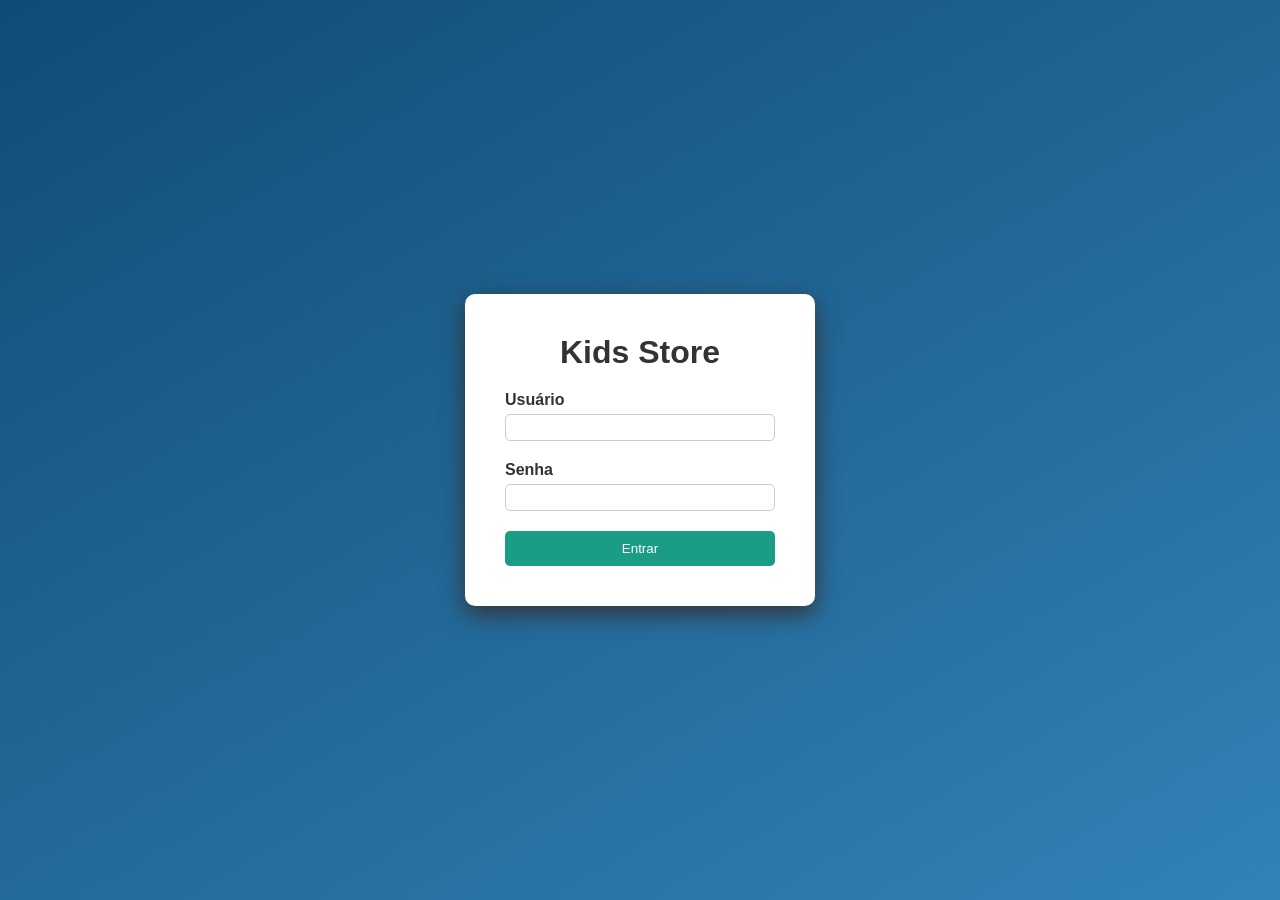
<file: src/main/webapp/index.html>
<!DOCTYPE htm>
<html>
    <head>
        <link rel="stylesheet" href="css/reset.css"/>
        <link rel="stylesheet" href="css/color.css"/>
        <link rel="stylesheet" href="css/login.css"/>
        <title>Sistema de estoque</title>
        <meta http-equiv="Content-Type" content="text/html; charset=UTF-8">
    </head>
    <body>
        <form action="api/login" method="post">
            <div class="container">
                <h1>Kids Store</h1>
                <div>
                    <label>Usuário</label>
                    <input type="text" name="users" class="inputUser"/>
                </div>
                <div>
                    <label>Senha</label>
                    <input type="password" name="passw" class="inputPassword"/>
                    <button type="submit">Entrar</button>
            </div>
                
        </form>
    </body>
</html>
</file>
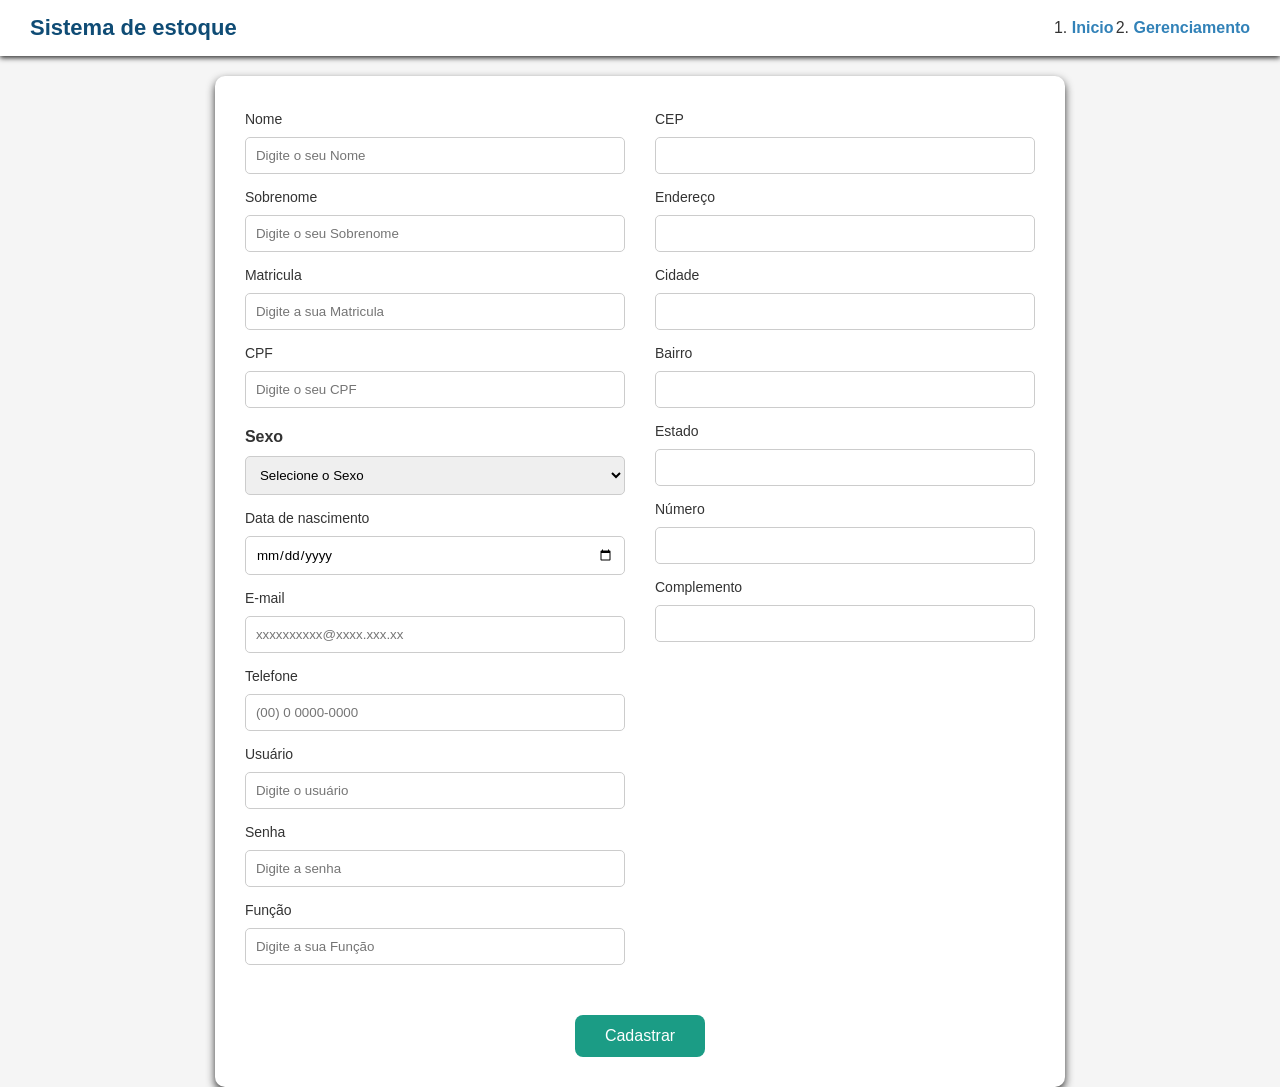
<file: src/main/webapp/pages/cadastro.html>
<!DOCTYPE html>
<!--
Click nbfs://nbhost/SystemFileSystem/Templates/Licenses/license-default.txt to change this license
Click nbfs://nbhost/SystemFileSystem/Templates/JSP_Servlet/Html.html to edit this template
-->
<html>
    <head>
        <link rel="stylesheet" href="../css/reset.css">
        <link rel="stylesheet" href="../css/color.css">
        <link rel="stylesheet" href="../css/cadastro.css">
        <title>Cadastro</title>
        <meta charset="UTF-8">
        <meta name="viewport" content="width=device-width, initial-scale=1.0">
    </head>
    <body>
        <header id="header">
            <h1 id="tituloCadastro"> Sistema de estoque</h1>
            <nav>
                <ul>
                    <li> <a href="#" >Inicio</a></li>
                    <li> <a href="#" >Gerenciamento</a></li>
                </ul>
            </nav>
        </header>
        <main id="main">
            <form action="../cadastro" method="POST">
                <div class="container">
                    <div class="dadosPessoias">
                        <label for="nameFirst">Nome</label>
                        <input type="text" name="nameFirst" id="nameFirst" placeholder="Digite o seu Nome" />
                        <label for="sobrenome">Sobrenome</label>
                        <input type="text" name="sobrenome" id="sobrenome" placeholder="Digite o seu Sobrenome" />
                        <label for="matricula">Matricula</label>
                        <input type="text" name="matricula" id="matricula" placeholder="Digite a sua Matricula" />
                        <label for="cpf">CPF</label>
                        <input type="text" name="cpf" id="cpf" placeholder="Digite o seu CPF" />
                        <p>Sexo</p>
                        <select name="sexo">
                            <option value="">Selecione o Sexo</option>
                            <option value="1">Masculino</option>
                            <option value="2">Feminino</option>
                        </select>
                        <label for="dtaNascimento">Data de nascimento</label>
                        <input type="date" name="dtaNascimento" id="dtaNascimento" />
                        <label for="email">E-mail</label>
                        <input type="email" name="email" id="email" placeholder="xxxxxxxxxx@xxxx.xxx.xx" />
                        <label for="telefone">Telefone</label>
                        <input type="tel" name="telefone" id="telefone" placeholder="(00) 0 0000-0000" />
                        <label for ="usuario">Usuário</label>
                        <input type ="text" name="usuario" id="usuario" placeholder="Digite o usuário" />
                        <label for ="senha">Senha</label>
                        <input type ="password" name="password" id="password" placeholder="Digite a senha" />
                        <label for="funcao">Função</label>
                        <input type="text" name="funcao" id="funcao" placeholder="Digite a sua Função" />
                    </div>
                    <div class="containerEndereco"> 
                        <label for="cep">CEP</label>
                        <input type="text" name="cep" id="cep" onblur="preencherCampo()"/>
                        <label for="endereco">Endereço</label>
                        <input type="text" name="endereco" id="endereco" />
                        <label for="cidade">Cidade</label>
                        <input type="text" name="cidade" id="cidade" />
                        <label for="bairro">Bairro</label>
                        <input type="text" name="bairro" id="bairro" />
                        <label for="estado">Estado</label>
           
                        <input type="text" name="estado" id="estado" />
                        <label for="numero">Número</label>
                        <input type="text" name="numero" id="numero" />
                        <label for="complemento">Complemento</label>
                        <input type="text" name="complemento" id="complemento" />
                </div>
                    <div class="btn">
                        <button type="submit">Cadastrar</button>
                    </div>
                </div>
            </form>
        </main>
        <script src="../js/cep.js"></script>
    </body>
</html>
</file>
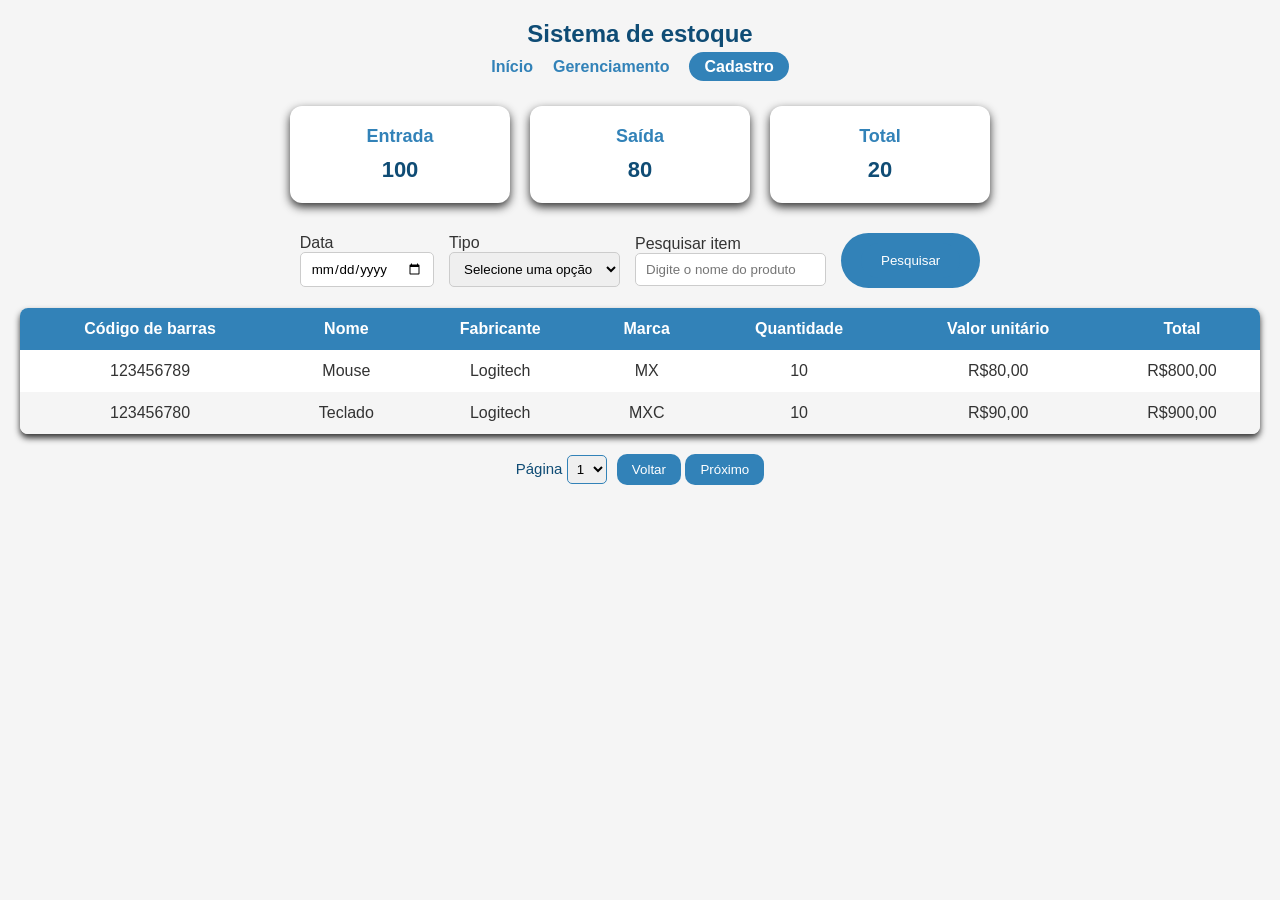
<file: src/main/webapp/pages/projeto.html>
<!DOCTYPE html>
<html>
<head>
    <link rel="stylesheet" href="../css/reset.css" />
    <link rel="stylesheet" href="../css/color.css" />
    <link rel="stylesheet" href="../css/dashboard.css" />
    <title>Dashboard</title>
    <meta charset="UTF-8">
    <meta name="viewport" content="width=device-width, initial-scale=1.0">
</head>
<body>
    <header id="header">
        <h1 id="tituloCadastro">Sistema de estoque</h1>
        <nav id="menu">
            <ul class="menu-lista">
                <li><a href="/pages/dashboard.html">Início</a></li>
                <li><a href="#">Gerenciamento</a></li>
                <li><a href="cadastro.html" class="btn-menu">Cadastro</a></li>
            </ul>
        </nav>
    </header>
    <main>
        <section id="resumoEstoque">
            <div class="card-resumo">
                <h3 class="titulo-card">Entrada</h3>
                <p class="valor-card">100</p>
            </div>

            <div class="card-resumo">
                <h3 class="titulo-card">Saída</h3>
                <p class="valor-card">80</p>
            </div>

            <div class="card-resumo">
                <h3 class="titulo-card">Total</h3>
                <p class="valor-card">20</p>
            </div>
        </section>
        <section id="filtro">
            <div class="grupo-filtro">
                <label for="filtroData">Data</label>
                <input type="date" id="filtroData" class="input-filtro">
            </div>
            <div class="grupo-filtro">
                <label for="tipoMovimentacao">Tipo</label>
                <select id="tipoMovimentacao" class="select-filtro">
                    <option value="">Selecione uma opção</option>
                    <option value="entrada">Entrada</option>
                    <option value="saida">Saída</option>
                </select>
            </div>
            <div class="grupo-filtro pesquisa-nome">
                <label for="pesquisarNome">Pesquisar item</label>
                <input type="text" id="pesquisarNome" class="input-filtro" placeholder="Digite o nome do produto">
            </div>
            <div class="grupo-filtro botao-pesquisa">
                <button id="btnPesquisar" class="btn-pesquisa">Pesquisar</button>
            </div>
        </section>
        <section id="tabelaEstoqueContainer">
            <div class="tabela-wrapper">
                <table id="tabelaEstoque">
                    <thead>
                        <tr>
                            <th>Código de barras</th>
                            <th>Nome</th>
                            <th>Fabricante</th>
                            <th>Marca</th>
                            <th>Quantidade</th>
                            <th>Valor unitário</th>
                            <th>Total</th>
                        </tr>
                    </thead>
                    <tbody id="corpoTabela">
                        <tr class="linha-item">
                            <td>123456789</td>
                            <td>Mouse</td>
                            <td>Logitech</td>
                            <td>MX</td>
                            <td>10</td>
                            <td>R$80,00</td>
                            <td>R$800,00</td>
                        </tr>
                        <tr class="linha-item">
                            <td>123456780</td>
                            <td>Teclado</td>
                            <td>Logitech</td>
                            <td>MXC</td>
                            <td>10</td>
                            <td>R$90,00</td>
                            <td>R$900,00</td>
                        </tr>
                    </tbody>
                </table>
            </div>
        </section>
        <section id="paginacao">
            <div class="controle-paginacao">
                <label for="pagina">Página</label>
                <select id="pagina">
                    <option value="1">1</option>
                    <option value="2">2</option>
                    <option value="3">3</option>
                    <option value="4">4</option>
                </select>
            </div>
            <div class="conteiner-btn">
                <button id="btnVoltar" class="btn-voltar">Voltar</button>
                <button id="btnProximo" class="btn-proximo">Próximo</button>
            </div>
        </section>
    </main>
</body>
</html>
</file>
<file: src/main/webapp/css/color.css>
:root {
    /* Cores principais */
    --primary-dark: #0f4c75;
    --primary-medium: #3282b8;
    --primary-light: #bbe1fa;

    /* Cor de ação (botões / confirmação) */
    --success: #1b9c85;
    --success-hover: #157a6e;

    /* Neutros */
    --white: #ffffff;
    --gray-light: #f5f5f5;
    --gray-medium: #cccccc;
    --gray-dark: #333333;

    /* Sombra */
    --shadow-default: #333333;
}
</file>
<file: src/main/webapp/css/login.css>
body {
    height: 100vh;
    background: linear-gradient(150deg, var(--primary-dark), var(--primary-medium));
    display: flex;
    justify-content: center;
    align-items: center;
}

/*contaier principal*/
.container {
    background-color: var(--white);
    padding: 40px;
    width: 350px;
    box-shadow: 0px 8px 25px var(--shadow-default);
    border-radius: 10px;
}

/* Titulo */
.container h1 {
    text-align: center;
    margin-bottom: 20px;
    color: var(--gray-dark);
}

label {
    display: block;
    margin-bottom: 5px;
    font-weight: bold;
    color: var(--gray-dark);
}

input {
    width: 100%;
    padding: 5px;
    margin-bottom: 20px;
    border-radius: 5px;
    border: 1px solid var(--gray-medium);
    transition: 0.3s; 
    
}

input:focus {
    border-color: var(--primary-medium);
    outline: none; 
    box-shadow: 0 0 5px var(--primary-medium);
}

button {
    width: 100%;
    padding: 10px;
    background-color: var(--success);
    border: none;
    border-radius: 5px;
    color: var(--white);
    
}

button:hover {
    background-color: var(--success-hover);
}
</file>
<file: src/main/webapp/css/cadastro.css>
body {
    background-color: var(--gray-light);
    color: var(--gray-dark);
}

#header {
    display: flex;
    justify-content: space-between;
    align-items: center;
    background-color: var(--white);
    padding: 15px 30px;
    box-shadow: 0 2px 5px var(--shadow-default);
    margin-bottom: 20px;
}

#tituloCadastro {
    font-size: 22px;
    color: var(--primary-dark);
}

nav ul {
    display: flex;
    list-style: nome;
    gap: 20px;
}

nav a {
    text-decoration: none;
    color: var(--primary-medium);
    font-weight: bold;
}

nav a:hover {
    color: var(--primary-dark)
}

main {
    display: flex;
    justify-content: center;
}

.container {
    background-color: var(--white);
    padding: 30px;
    border-radius: 10px;
    box-shadow: 0 4px 8px var(--shadow-default);
    width: 100%;
    max-width: 1100px;
    display: flex;
    gap: 30px;
    flex-wrap: wrap;
}

.dadosPessoias,
.containerEndereco {
    flex: 1;
    min-width: 300px;
    display: flex;
    flex-direction: column;
    gap: 10px;
}

label {
    font-size: 14px;
    margin-top: 5px;
}

input,
select {
    padding: 10px;
    border-radius: 5px;
    border: 1px solid var(--gray-medium);
    outline: none;
    transition: 0.2s;
}

input:focus,
select:focus {
    border-color: var(--primary-medium);
}

.dadosPessoias p {
    margin-top: 10px;
    font-weight: bold;
}

.btn {
    width: 100%;
    display: flex;
    justify-content: center;
    margin-top: 20px;
}

.btn button {
    padding: 12px 30px;
    background-color: var(--success);
    color: var(--white);
    border: none;
    border-radius: 8px;
    font-size: 16px;
    cursor: pointer;
    transition: 0.2s;
}

.btn button:hover {
    background-color: var(--success-hover);
}
</file>
<file: src/main/webapp/css/dashboard.css>
body {
    background-color: var(--gray-light);
    color: var(--gray-dark);
    padding: 20px;
    font-family: Arial, Helvetica, sans-serif;
}

#header {
    text-align: center;
    margin-bottom: 20px;
}

#tituloCadastro {
    font-size: 24px;
    color: var(--primary-dark);
    margin-bottom: 10px;
}

#menu {
    display: flex;
    justify-content: center;
}

.menu-lista {
    display: flex;
    gap: 20px;
    list-style: none;
    padding: 0;
}

.menu-lista li a {
    text-decoration: none;
    color: var(--primary-medium);
    font-weight: bold;
    transition: 0.2s;
}

.menu-lista li a:hover {
    color: var(--primary-dark);
}

.btn-menu {
    background-color: var(--primary-medium);
    color: var(--white) !important;
    padding: 6px 15px;
    border-radius: 20px;
}

.btn-menu:hover {
    background-color: var(--primary-dark);
}

#resumoEstoque {
    display: flex;
    justify-content: center; /* centraliza */
    gap: 20px;
    margin: 30px 0;
    flex-wrap: wrap; /* responsivo */
}

.card-resumo {
    background-color: var(--white);
    box-shadow: 0 4px 10px var(--shadow-default);
    border-radius: 12px;
    width: 220px;
    padding: 20px;
    text-align: center;
    transition: all 0.2s ease-in-out;
}

.card-resumo:hover {
    transform: translateY(-5px);
}

.titulo-card {
    font-size: 18px;
    color: var(--primary-medium);
    margin-bottom: 10px;
    font-weight: bold;
}

.valor-card {
    font-size: 22px;
    font-weight: bold;
    color: var(--primary-dark);
}

#filtro {
    display: flex;
    flex-wrap: wrap;
    gap: 15px;
    margin-bottom: 20px;
    justify-content: center;
    align-items: center;
}

.grupo-filtro {
    display: flex;
    flex-direction: column;
}

.input-filtro,
.select-filtro {
    padding: 8px 10px;
    border-radius: 5px;
    border: 1px solid var(--gray-medium);
    outline: none;
}

.input-filtro:focus,
.select-filtro:focus {
    border-color: var(--primary-medium); 
}

.botao-pesquisa,
.btn-pesquisa {
    padding: 10px 20px;
    background-color: var(--primary-medium);
    color: var(--white);
    border: none;
    border-radius: 100px;
    cursor: pointer;
    transition: background-color 0.2s;
}

.botao-pesquisa:hover,
.btn-pesquisa:hover {
    background-color: var(--primary-dark);
}

.tabela-wrapper {
    width: 100%;
    background-color: var(--white);
    box-shadow: 0 4px 6px var(--shadow-default);
    border-radius: 8px;
    overflow: hidden;
}

#tabelaEstoque {
    width: 100%;
    border-collapse: collapse;
}

#tabelaEstoque th,
#tabelaEstoque td {
    padding: 12px;
    text-align: center;
}

#tabelaEstoque th {
    background-color: var(--primary-medium);
    color: var(--white);
    font-weight: bold;
}

#tabelaEstoque tr:nth-child(even) {
    background-color: var(--gray-light);
}

#paginacao {
    margin-top: 20px;
    display: flex;
    justify-content: center;
    align-items: center;
    gap: 10px;
}

.controle-paginacao label {
    font-size: 15px;
    color: var(--primary-dark);
}

#pagina {
    border: 1px solid var(--primary-medium);
    border-radius: 5px;
    padding: 5px;
}

#btnVoltar,
#btnProximo {
    padding: 8px 15px;
    background-color: var(--primary-medium);
    color: var(--white);
    border: none;
    border-radius: 10px;
    cursor: pointer;
    transition: background-color 0.2s;
}

#btnVoltar:hover,
#btnProximo:hover {
    background-color: var(--primary-dark);
}
</file>
